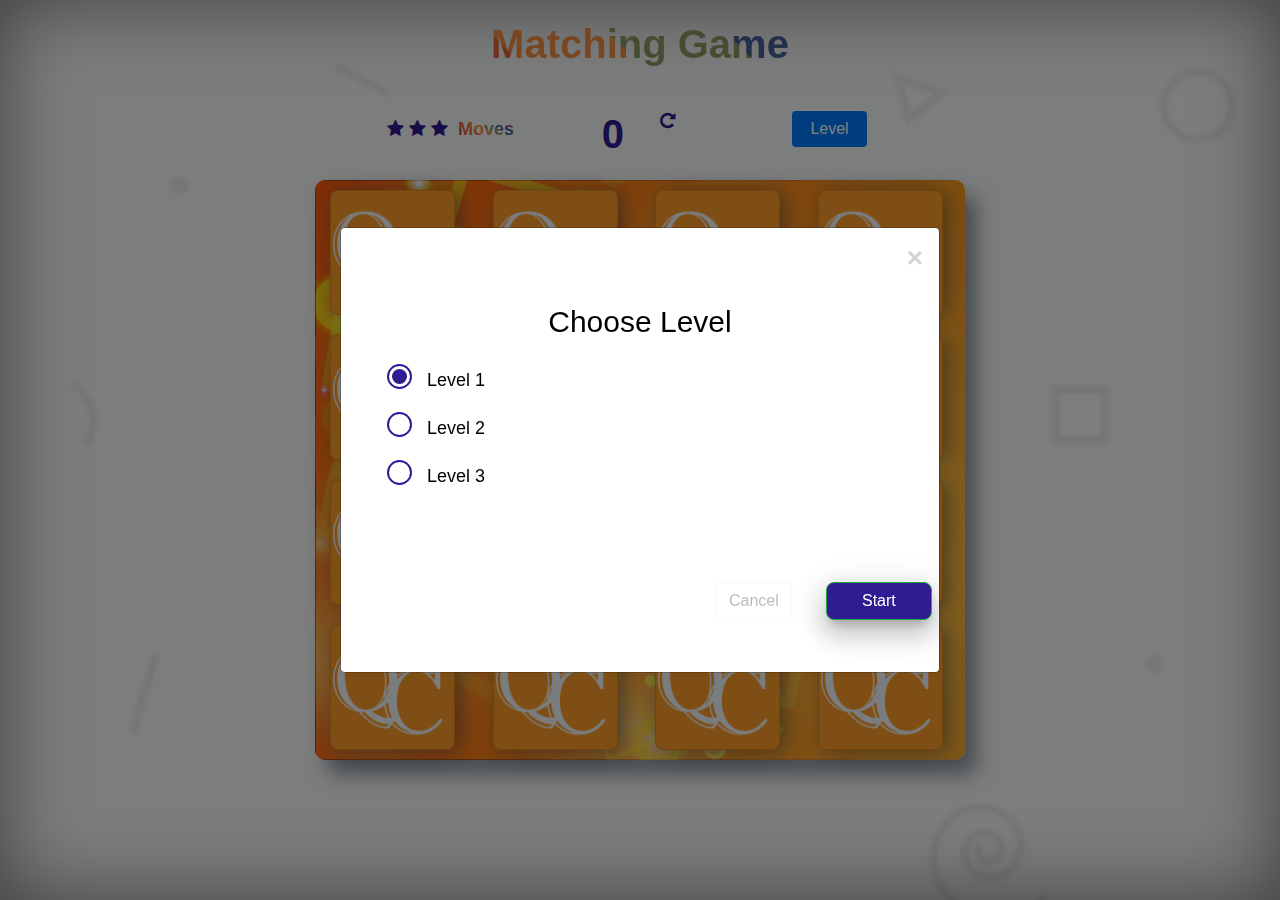
<file: index.html>
<!doctype html>
<html lang="en">
  <head>
    <meta charset="utf-8">
    <meta name="viewport" content="width=device-width, initial-scale=1, shrink-to-fit=no">
    <meta name="description" content="">
    <meta name="author" content="">
    <!--<link rel="icon" href="../../../../favicon.ico">-->
    <link rel="stylesheet prefetch" href="https://maxcdn.bootstrapcdn.com/font-awesome/4.6.1/css/font-awesome.min.css">
    <link rel="stylesheet prefetch" href="https://fonts.googleapis.com/css?family=Coda">

    <title>Memory Game</title>

    <!-- Bootstrap core CSS -->
    <link href="css/bootstrap.css" rel="stylesheet">
    <!-- Custom styles for this template -->
    <link href="css/style.css" rel="stylesheet">
  </head>

  <body class="text-center" >
    <div class="cover-container mx-auto ">
      <section class="score-panel">
        <!--<header class="masthead mb-auto">
          <div class="inner">-->
            <div class="container ">
              <div class="row">
                <div class='col-md-12'>
                  <h1 id = "gameName" class="header gradient-text">Matching Game</h1>
                </div>
                <div class="row flex-container">
                  <div class="col-md-5 center flex-item">
                      <ul class="stars">
                          <li><i class="fa fa-star"></i></li>
                          <li><i class="fa fa-star"></i></li>
                          <li><i class="fa fa-star"></i></li>
                      </ul>
                    <span class="moveText gradient-text">Moves</span>
                  </div>
                  <div class="col-md-1 center flex-item">
                    <h1 class="timer">0</h1>
                  </div>
                  <div class="col-md-1 center flex-item">
                      <i id='restart' class="fa fa-repeat"></i>
                  </div>
                  <div class="col-md-5 center flex-item">
                    <!-- Button to Open the Modal --> <button type="button" class="btn btn-primary" data-toggle="modal" data-target="#mylevelModal" id="Modal_button"> Level </button> <!-- The Modal -->
                  </div>
              </div>

              </div>
            </div>
      </section>

  <main role="main" class="innercover parent">

    <div class="modal fade" id="mylevelModal">
        <div class="modal-dialog">
            <div class="modal-content">
                <!-- Modal Header -->
                <div class="modal-header"> <button type="button" class="close" data-dismiss="modal">&times;</button> </div> <!-- Modal body -->
                <div class="modal-body mb-0 pb-0 mt-0">
                    <div class="container ">
                        <!-- custom radio button -->
                        <div class="holder">
                            <div class="row mb-1">
                                <div class="col">
                                    <h2>Choose Level</h2>
                                </div>
                            </div>
                            <form action="#" class="customRadio customCheckbox m-0 p-0">
                                <div class="row mb-0">
                                    <div class="row justify-content-start">
                                        <div class="col-12">
                                            <div class="row"> <input type="radio" name="textEditor" id="LEVEL1" checked> <label for="LEVEL1">Level 1</label> </div>
                                            <div class="row"> <input type="radio" name="textEditor" id="LEVEL2"> <label for="LEVEL2">Level 2</label> </div>
                                            <div class="row"> <input type="radio" name="textEditor" id="LEVEL3"> <label for="LEVEL3">Level 3</label> </div>
                                          </div>
                                    </div>
                                </div>
                                <!--
                                <div class="row mt-0 ml-4">
                                    <div class="col-12 my_checkbox ">
                                        <div class="row"> <input type="checkbox" id="screenshots" checked> <label for="javascript" id="screenshots_label">Back up screenshots</label> </div>
                                        <div class="row"> <input type="checkbox" id="RAW"> <label for="RAW">Back up RAW files</label> </div>
                                        <div class="row"> <input type="checkbox" id="Library"> <label for="Library">Back up Photos Library metadata</label> </div>
                                    </div>
                                </div>-->
                                <!--
                                <div class="row mt-4">
                                    <div class="col-12 Advanced_setting">-->
                                        <!-- <b> <a class="Advanced_setting" data-toggle="collapse" href="#collapseExample" role="button" aria-expanded="false" aria-controls="collapseExample"> Advanced setting &nbsp;<i class="icon-action fa fa-chevron-down"></i> </a></b> --> <!--Advanced Setting &nbsp;<i class="icon-action fa fa-chevron-down"></i> </div>
                                </div>-->
                            </form>
                        </div>
                    </div>
                </div> <!-- Modal footer -->
                <div class="modal-footer pt-0 mt-0 pb-5 pr-6 m-1 ">
                    <div class="col-2"> </div>
                    <!--
                    <div class="col-6 justify-content-start"> <a href="#" id="modal_footer_support" data-toggle="popover" title="Support" data-content="Support Message" class="modal_footer"><i class="fa fa-question-circle-o modal_footer" aria-hidden="true"></i> <span class="modal_footer">Support</span> </a> </div>
                    -->
                    <div class="col-2 justify-content-end ">
                        <!-- <button type="button" class="btn btn-danger" data-dismiss="modal">Close</button> --> <button type="button" class="btn btn-outline-light modal_footer" data-dismiss="modal">Cancel</button> </div>
                    <div class="col-2 justify-content-start m-0 p-0"> <button type="button" class="btn btn-success box-shadow--16dp" onclick="chooselevel()" data-dismiss="modal">Start</button> </div>
                </div>
            </div>
        </div>
    </div>

    <div class = 'container'>
              <!-- The Modal -->
      <div id="myModal" class="modal">
        <!-- Modal content -->
        <div class='row modal-content'>
          <div class='col-md-12 '>
            <span class="close">&times;</span>
            <i class="fa fa-check-circle"></i>
            <p class='l1 modaltext'>Some text in the Modal..</p>
            <p class='modaltext'>Some text in the Modal..</p>
            <p class='modaltext'>Some text in the Modal..</p>     
            <p class='modaltext'>Some text in the Modal..</p>  
            <button id='myBtn'>Play Again</button>   
          </div>
        </div>
      </div>
          <div id="mystartModal" class="modal">
            <!-- Modal content -->
            <div class='row modal-content'>
              <div class='col-md-12 '>
                <span class="close">&times;</span>
                <p class='l1 modalstarttext'>Some text in the Modal..</p>
                <p class='modalstarttext'>Some text in the Modal..</p>
                <form action="#" class="customRadio customCheckbox m-0 p-0">
                  <div class="row mb-0">
                      <div class="row justify-content-start">
                        <!--
                          <div class="col-12">
                              <div class="row"> <input type="radio" name="textEditor" id="level1" checked> <label for="level1">Level 1</label> </div>
                              <div class="row"> <input type="radio" name="textEditor" id="level2"> <label for="level2">Level 2</label> </div>
                              <div class="row"> <input type="radio" name="textEditor" id="level3"> <label for="level3">Level 3</label> </div>
                            </div>-->
                      </div>
                  </div>
              </form>
              <div class="modal-footer pt-0 mt-0 pb-5 pr-6 m-1 ">
                <div class="col-2"> </div>
                <div class="col-2 justify-content-end ">
                <div class="col-2 justify-content-start m-0 p-0"> <button type="button" class="btn btn-success box-shadow--16dp" data-dismiss="modal">Start</button> </div>
              </div>
              </div>
            </div>
          </div>
        </div>

       

          <div class='deck '>
            <div class="row cardrow" id="row1">
              <div class = 'col-md-3 colums'>
                <img id=1 class="card turnCSS" src="img/back3.png" />
              </div>
              <div class = 'col-md-3 colums'>
                <img id=2 class="card turnCSS" src="img/back3.png" />
              </div>
              <div class = 'col-md-3 colums'>
                <img id=3 class="card turnCSS" src="img/back3.png" />
              </div>
              <div class = 'col-md-3 colums'>
                <img id=4 class="card turnCSS" src="img/back3.png" />
              </div>
            </div>

            <div class="row cardrow" id="row1">
              <div class = 'col-md-3 colums'>
                <img id=5 class="card turnCSS" src="img/back3.png" />
              </div>
              <div class = 'col-md-3 colums'>
                <img id=6 class="card turnCSS" src="img/back3.png" />
              </div>
              <div class = 'col-md-3 colums'>
                <img id=7 class="card turnCSS" src="img/back3.png" />
              </div>
              <div class = 'col-md-3 colums'>
                <img id=8 class="card turnCSS" src="img/back3.png" />
              </div>
            </div>

            <div class="row cardrow" id="row1">
              <div class = 'col-md-3 colums'>
                <img id=9 class="card turnCSS" src="img/back3.png" />
              </div>
              <div class = 'col-md-3 colums'>
                <img id=10 class="card turnCSS" src="img/back3.png" />
              </div>
              <div class = 'col-md-3 colums'>
                <img id=11 class="card turnCSS" src="img/back3.png" />
              </div>
                <div class = 'col-md-3 colums'>
                <img id=12 class="card turnCSS" src="img/back3.png" />
              </div>
            </div>

            <div class="row cardrow" id="row1">
              <div class = 'col-md-3 colums'>
                <img id=13 class="card turnCSS" src="img/back3.png" />
              </div>
              <div class = 'col-md-3 colums'>
                <img id=14 class="card turnCSS" src="img/back3.png" />
              </div>
              <div class = 'col-md-3 colums'>
                <img id=15 class="card turnCSS" src="img/back3.png" />
              </div>
              <div class = 'col-md-3 colums'>
                <img id=16 class="card turnCSS" src="img/back3.png" />
              </div>
            </div>
          </div>
        </div>
      </main>
    </div>
    <!-- Bootstrap core JavaScript
    ================================================== -->
    <!-- Placed at the end of the document so the pages load faster -->
    <script src="https://code.jquery.com/jquery-3.3.1.slim.min.js" integrity="sha384-q8i/X+965DzO0rT7abK41JStQIAqVgRVzpbzo5smXKp4YfRvH+8abtTE1Pi6jizo" crossorigin="anonymous"></script>
    <script>window.jQuery || document.write('<script src="../../assets/js/vendor/jquery-slim.min.js"><\/script>')</script>
    <!--<script src="../../assets/js/vendor/popper.min.js"></script>-->
    <script src="js/bootstrap.js"></script>
    <script src="js/main.js"></script>
  </body>
</html>
</file>
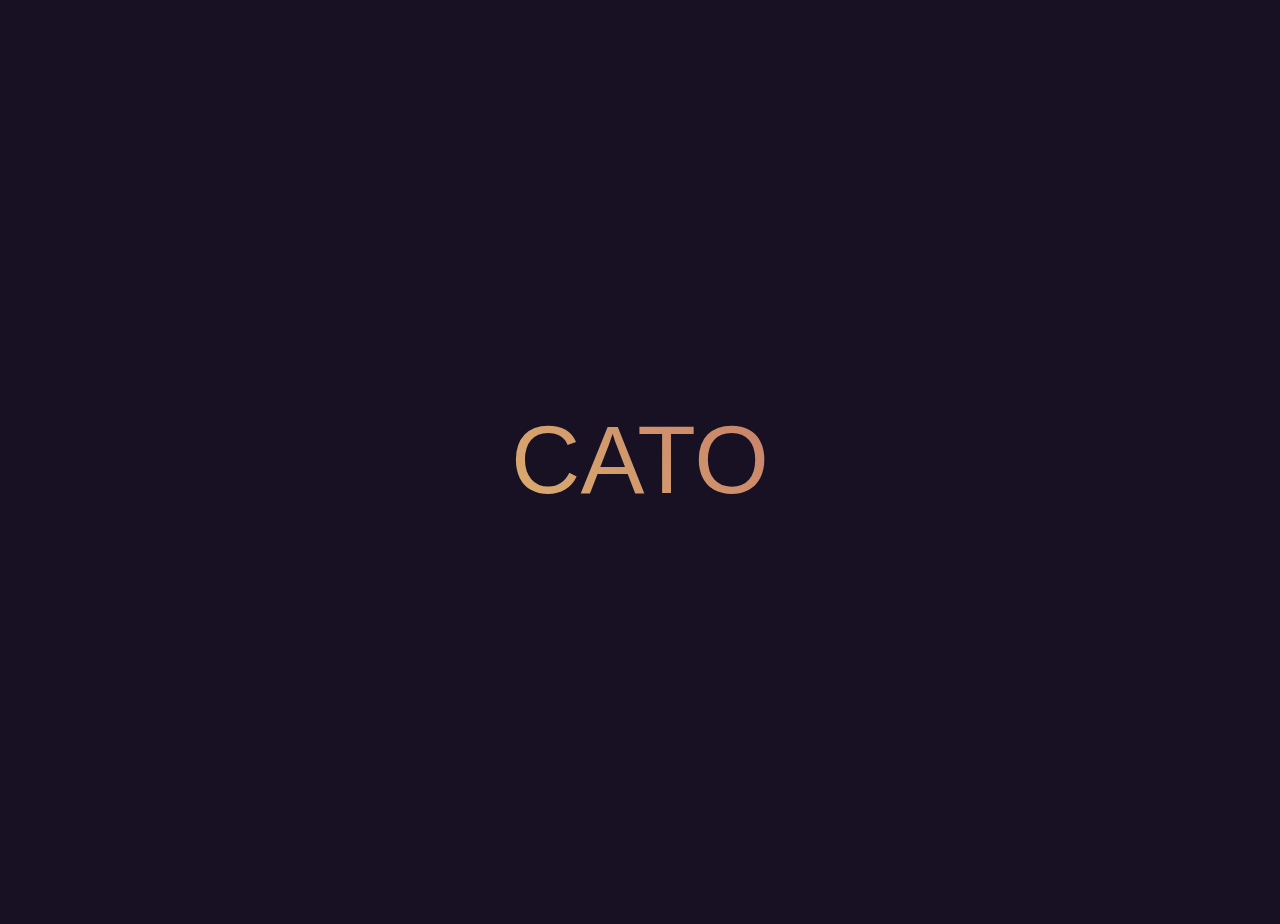
<file: test.html>
<link href="css/test.css" rel="stylesheet">
<!doctype html>
  <html lang="en">
    <head>
      <meta charset="utf-8">
      <meta name="viewport" content="width=device-width, initial-scale=1, shrink-to-fit=no">
      <meta name="description" content="">
      <meta name="author" content="">
      <!--<link rel="icon" href="../../../../favicon.ico">-->
      <link rel="stylesheet prefetch" href="https://maxcdn.bootstrapcdn.com/font-awesome/4.6.1/css/font-awesome.min.css">
      <link rel="stylesheet prefetch" href="https://fonts.googleapis.com/css?family=Coda">
  
      <title>Memory Game</title>
  
      <!-- Bootstrap core CSS -->
      <link href="css/bootstrap.css" rel="stylesheet">
      <!-- Custom styles for this template -->
      <link href="css/test.css" rel="stylesheet">
    </head>
  
    <header>
        <h1 class="gradient-text">CATO</h1>
      </header>
    </body>
  </html>
</file>
<file: css/style.css>
/*
 * Base structure
 */
 
html,
body {
  height: 100%;
}

body {
  display: -ms-flexbox;
  display: flex;
  color: black;
  background-image: url('../img/geometry2.png');
  background-color: white;
  background-repeat: no-repeat;
  background-size:cover;
  /*text-shadow: 0 .05rem .1rem rgba(0, 0, 0, .5);*/
  box-shadow: inset 0 0 5rem rgba(0, 0, 0, .5);
  
}

.cover-container {
  max-width: 680px;
  max-height: 192px;
  width:100%;
}

.innercover{
  height: 100%;
  width:100%;
}

/*
*Score panel and Hearder
*/

.score-panel{
  padding-top:20px;
}

.header{
  padding-bottom: 40px;
}

.score-panel .stars {
  margin: 0;
  padding: 0;
  display: inline-block;
  margin: 0 5px 0 0;
}

#restart{
  padding-bottom: 20px;
  cursor: pointer;
}

.score-panel .stars li {
  list-style: none;
  display: inline-block;
}

/*
*Card and Deck
*/


.flex-container {
  /* We first create a flex layout context */
  display: flex;
  
  /* Then we define the flow direction 
     and if we allow the items to wrap 
   * Remember this is the same as:
   * flex-direction: row;
   * flex-wrap: wrap;
   */
  flex-flow: row wrap;
  
  /* Then we define how is distributed the remaining space */
  justify-content: space-around;
  width: 100%;
  padding: 0;
  margin: 0;
  list-style: none;
}



.deck{
  width: 100%;
  min-height: 180px;
  background: linear-gradient(160deg, #02ccba 0%, #aa7ecd 100%);
  background-image: url('../img/background1.jpg');
  background-repeat: no-repeat;
  background-size:cover;
  padding: 32px;
  border-radius: 10px;
  box-shadow: 12px 15px 20px 0 rgba(46, 61, 73, 0.5);
  display: flex;
  flex-flow: row wrap;
  
  /* Then we define how is distributed the remaining space */
  justify-content: space-around;
  
  padding: 0;
  margin: 0 0 3em;
  list-style: none;
  /*
  flex-wrap: wrap;
  justify-content: space-between;
  align-items: center;
  margin: 0 0 3em;
  */
}

.gradient-text {
  /* Fallback: Set a background color. */
  background-color: #f3ec78;
  
  /* Create the gradient. */
  background-image: linear-gradient(45deg, #f3ec78, #af4261);
  
  /* Set the background size and repeat properties. */
  background-size: 100%;
  background-repeat: repeat;

  /* Use the text as a mask for the background. */
  /* This will show the gradient as a text color rather than element bg. */
  -webkit-background-clip: text;
  -webkit-text-fill-color: transparent; 
  -moz-background-clip: text;
  -moz-text-fill-color: transparent;
}

.gradient-text {
  /* Fallback: Set a background color. */
  background-color: #CA4246;
  
  /* Create the gradient. */
   background-image: linear-gradient(
        45deg,
        #CA4246 16.666%, 
        #E16541 16.666%, 
        #E16541 33.333%, 
        #F18F43 33.333%, 
        #F18F43 50%, 
        #8B9862 50%, 
        #8B9862 66.666%, 
        #476098 66.666%, 
        #476098 83.333%, 
        #A7489B 83.333%);
  
  /* Set the background size and repeat properties. */
  background-size: 100%;
  background-repeat: repeat;

  /* Use the text as a mask for the background. */
  /* This will show the gradient as a text color rather than element bg. */
  -webkit-background-clip: text;
  -webkit-text-fill-color: transparent; 
  
  /* Animate the text when loading the element. */
    /* This animates it on page load and when hovering out. */
    animation: rainbow-text-simple-animation-rev 0.75s ease forwards;

}

.gradient-text:hover{
    animation: rainbow-text-simple-animation 0.5s ease-in forwards;
}


/* Move the background and make it smaller. */
/* Animation shown when entering the page and after the hover animation. */
@keyframes rainbow-text-simple-animation-rev {
    0% {
        background-size: 650%;
    }
    40% {
        background-size: 650%;
    }
    100% {
        background-size: 100%;
    }
}

/* Move the background and make it larger. */
/* Animation shown when hovering over the text. */
@keyframes rainbow-text-simple-animation {
    0% {
        background-size: 100%;
    }
    80% {
        background-size: 650%;
    }
    100% {
        background-size: 650%;
    }
}



h1 {
  font-family: "Archivo Black", sans-serif;
  font-weight: bold;
  /*font-size: 6em;*/
  text-align: center;
  margin-bottom: 0;
  margin-bottom: -0.25em;
}

.flex-item {
  /*background: tomato;*/
  padding: 5px;
  width: 80px;
  /*height: 150px;*/
  margin-top: 10px;
  /*line-height: 150px;*/
  color: linear-gradient(160deg, #02ccba 0%, #aa7ecd 100%);
  font-weight: bold;
  /*font-size: 3em;*/
  text-align: center;
}
.card, .crd{
  box-shadow: 5px 2px 20px 0 rgba(46, 61, 73, 0.5);
  height: 125px;
  width: 125px;
  -webkit-transition:-webkit-transform 0.5s;
  transition:transform 0.5s;
  background:#FFEB7A;
  background:#FF9D28;
  border-radius: 8px;
  cursor: pointer;
  margin-top: 10px;
}

/*
*Flipping the card animation
*/

.flipping {
  transform: translate(0, 20px) rotateY(90deg);
  -webkit-transform: translate(0, 20px) rotateY(90deg);
}

/*
*When card don't match animation.
*/

.nomatch{
  animation: shake 0.5s; 
}

@keyframes shake {
  10%, 90% {
    transform: translate3d(-1px, 0, 0);
  }
  
  20%, 80% {
    transform: translate3d(2px, 0, 0);
  }

  30%, 50%, 70% {
    transform: translate3d(-4px, 0, 0);
  }

  40%, 60% {
    transform: translate3d(4px, 0, 0);
  }
}

/*
*when card match animation
*/

@keyframes stretch {
  0% {
    transform: scale(.3);
    border-radius: 100%;
  }
}

.match {
  animation-name: stretch;
  animation-duration: .5s; 
  animation-timing-function: ease-in; 
  animation-delay: 0;
  animation-direction: alternate;
  animation-fill-mode: none;
  animation-play-state: running;
}

/*
*The Modal (background) 

.modal {
  display: none; /* Hidden by default 
  position: fixed; /* Stay in place 
  z-index: 1; /* Sit on top 
  padding-top: 100px; /* Location of the box 
  left: 0;
  top: 0;
  width: 100%; /* Full width 
  height: 100%; /* Full height 
  overflow: auto; /* Enable scroll if needed 
  background-color: rgb(0,0,0); /* Fallback color 
  background-color: rgba(0,0,0,0.4); /* Black w/ opacity o
}
*/
/*
*Modal Content 

.modal-content {
  background-color: #fefefe;
  margin: auto;
  padding: 100px;
  border: 1px solid #888;
  width: 46%;
  height:85%;
}
*/
/*
*The Close Button 
*/
.close {
  color: #aaaaaa;
  float: right;
  font-size: 28px;
  font-weight: bold;
}

.close:hover,
.close:focus {
  color: #000;
  text-decoration: none;
  cursor: pointer;
}

.modal-content{
  color:black;
}
.l1{
  font-size: 34px;
}

.fa-check-circle{
  font-size:44px;
  color:green;
}

#Modal_button {
  /*margin-top: 200px;*/
  position: relative;
  width: 20%;
  border: none
}

.holder {
  padding: 0 0 30px;
  margin: 0 0 30px
}

.row {
  margin: 0 0 10px
}*/









html,
body,
div,
span,
h1,
h2,
h3,
h4,
h5,
h6,
a,
b,
u,
i,
center,
form,
label {
    margin: 0;
    padding: 0;
    border: 0;
    font-size: 100%;
    font: inherit;
    vertical-align: baseline
}

html {
    box-sizing: border-box
}

*,
*:before,
*:after {
    box-sizing: inherit
}

* {
    max-height: 1000000px;
    margin: 0;
    padding: 0
}

body {
    line-height: 1;
    font: 300 18px/1.5 'Roboto', sans-serif;
    color: #311B92;
    background-color: #673Ab7
}

#Modal_button {
  /*margin-top: 200px;*/
  position: relative;
  width: 30%;
  border: none
}

.holder {
  padding: 0 0 30px;
  margin: 0 0 30px
}

.row {
  margin: 0 0 10px;
  width: 100%;
}

h2 {
  font-weight: 500;
  font-size: 30px;
  margin: 0 0 20px
}

.customRadio input[type="radio"] {
  position: absolute;
  left: -9999px
}

.customRadio input[type="radio"]+label {
  position: relative;
  padding: 3px 0 0 40px;
  cursor: pointer
}

.customRadio input[type="radio"]+label:before {
  content: '';
  background: #fff;
  border: 2px solid #311B92;
  height: 25px;
  width: 25px;
  border-radius: 50%;
  position: absolute;
  top: 0;
  left: 0
}

.customRadio input[type="radio"]+label:after {
  content: '';
  background: #311B92;
  width: 15px;
  height: 15px;
  border-radius: 50%;
  position: absolute;
  top: 5px;
  left: 5px;
  opacity: 0;
  transform: scale(2);
  transition: transform 0.3s linear, opacity 0.3s linear
}

.customRadio input[type="radio"]:checked+label:after {
  opacity: 1;
  transform: scale(1)
}
/*
.customCheckbox input[type="checkbox"] {
  position: absolute;
  left: -9999px
}

.customCheckbox input[type="checkbox"]+label {
  position: relative;
  padding: 3px 0 0 40px;
  cursor: pointer;
  color: rgb(120, 119, 121)
}

.customCheckbox input[type="checkbox"]+label:before {
  content: '';
  background: #fff;
  border: 2px solid #ccc;
  border-radius: 3px;
  height: 25px;
  width: 25px;
  position: absolute;
  top: 0;
  left: 0
}

.customCheckbox input[type="checkbox"]+label:after {
  content: '';
  border-style: solid;
  border-width: 0 0 2px 2px;
  border-color: transparent transparent #311B92 #311B92;
  width: 15px;
  height: 8px;
  position: absolute;
  top: 6px;
  left: 5px;
  opacity: 0;
  transform: scale(2) rotate(-45deg);
  transition: transform 0.3s linear, opacity 0.3s linear
}

.customCheckbox input[type="checkbox"]:checked+label:after {
  opacity: 1;
  transform: scale(1) rotate(-45deg);
  color: #311B92
}

.Advanced_setting {
  text-decoration: none;
  color: #1565C0;
  letter-spacing: 1px;
  font-weight: bolder
}
*/
.modal-title {
  font-weight: bold !important
}

.modal-header,
.modal-footer {
  border-bottom: 0;
  border-top: 0;
  max-width: 600px !important;
  position: relative
}
/*
.my_checkbox {
  margin-left: 3%
}
*/
.model-content {
  width: 840px;
  width: 100% !important
}

.modal-footer {
  max-width: 600px !important;
  position: relative
}

.modal-footer>:not(:last-child) {
  margin-right: 2rem
}

.modal-footer>:not(:first-child) {
  margin-left: 0.5rem
}

.modal-dialog {
  position: relative;
  width: auto;
  margin: 0 auto;
  max-width: 600px
}

.box-shadow--16dp {
  box-shadow: 0 16px 24px 2px rgba(0, 0, 0, .14), 0 6px 30px 5px rgba(0, 0, 0, .12), 0 8px 10px -5px rgba(0, 0, 0, .2)
}
/*
@media only screen and (max-width: 780px) {
  .my_checkbox {
      margin-left: 7%
  }

  .modal-dialog {
      position: relative
  }
}
*/
.container button focus {
  -moz-box-shadow: none !important;
  -webkit-box-shadow: none !important;
  box-shadow: none !important;
  border: none;
  outline-width: 0
}

@media only screen and (max-width: 580px) {
  .modal-dialog {
      position: relative
  }

  .my_checkbox {
      margin-left: 6%
  }
}

.btn-outline-light {
  color: #BDBDBD
}

#modal_footer {
  color: #BDBDBD;
  cursor: pointer;
  background: #fff
}

#modal_footer_support {
  color: #BDBDBD;
  width: 100%
}

.btn-success {
  background-color: #311B92 !important;
  border-radius: 8px;
  padding-right: 35px;
  padding-left: 35px
}

.center {
  margin: auto;
  width: 50%;
  /*border: 3px solid green;*/
  padding: 10px;
}



@media(max-width:1920px){
	.card, .crd {
    box-shadow: 5px 2px 20px 0 rgb(46 61 73 / 50%);
    height: 125px;
    width: 125px;
    -webkit-transition: -webkit-transform 0.5s;
    transition: transform 0.5s;
    background: #FFEB7A;
    background: #FF9D28;
    border-radius: 8px;
    cursor: pointer;
    margin-top: 10px;
}

}

@media(max-width:772px){
	.card, .crd {
    box-shadow: 5px 2px 20px 0 rgb(46 61 73 / 50%);
    height: 100px;
    width: 100px;
    -webkit-transition: -webkit-transform 0.5s;
    transition: transform 0.5s;
    background: #FFEB7A;
    background: #FF9D28;
    border-radius: 8px;
    cursor: pointer;
    margin-top: 10px;
  }
  .deck {
    width: 100%;
    min-height: 180px;
    background: linear-gradient(
160deg
, #02ccba 0%, #aa7ecd 100%);
    background-image: url(../img/background1.jpg);
    background-repeat: no-repeat;
    background-size: cover;
    padding: 32px;
    border-radius: 10px;
    box-shadow: 12px 15px 20px 0 rgb(46 61 73 / 50%);
    display: flex;
    flex-flow: nowrap;
    justify-content: space-around;
    padding: 0;
    margin: 0 0 3em;
    list-style: none;
}

}

@media(max-width:534px){

  .card, .crd {
    height: 80px;
    width: 80px;
  }
	
}


@media(max-width:454px){

  .card, .crd {
    height: 60px;
    width: 60px;
  }

}

@media(max-width:379px){

  .card, .crd {
    height: 40px;
    width: 40px;
  }

}
</file>
<file: css/test.css>
/* Tutorial on https://fossheim.io/writing/posts/css-text-gradient. */

.gradient-text {
    /* Fallback: Set a background color. */
    background-color: red;
    
    /* Create the gradient. */
    background-image: linear-gradient(45deg, #f3ec78, #af4261);
    
    /* Set the background size and repeat properties. */
    background-size: 100%;
    background-repeat: repeat;
  
    /* Use the text as a mask for the background. */
    /* This will show the gradient as a text color rather than element bg. */
    -webkit-background-clip: text;
    -webkit-text-fill-color: transparent; 
    -moz-background-clip: text;
    -moz-text-fill-color: transparent;
  }
  
  
  /* Style the rest of the page. */
  body {
    background-color: #181123;
  }
  
  header {
    margin-top: 1em;
    margin-top: calc(50vh - 3em);
  }
  
  h1 {
    font-family: "Archivo Black", sans-serif;
    font-weight: normal;
    font-size: 6em;
    text-align: center;
    margin-bottom: 0;
    margin-bottom: -0.25em;
  }
</file>
